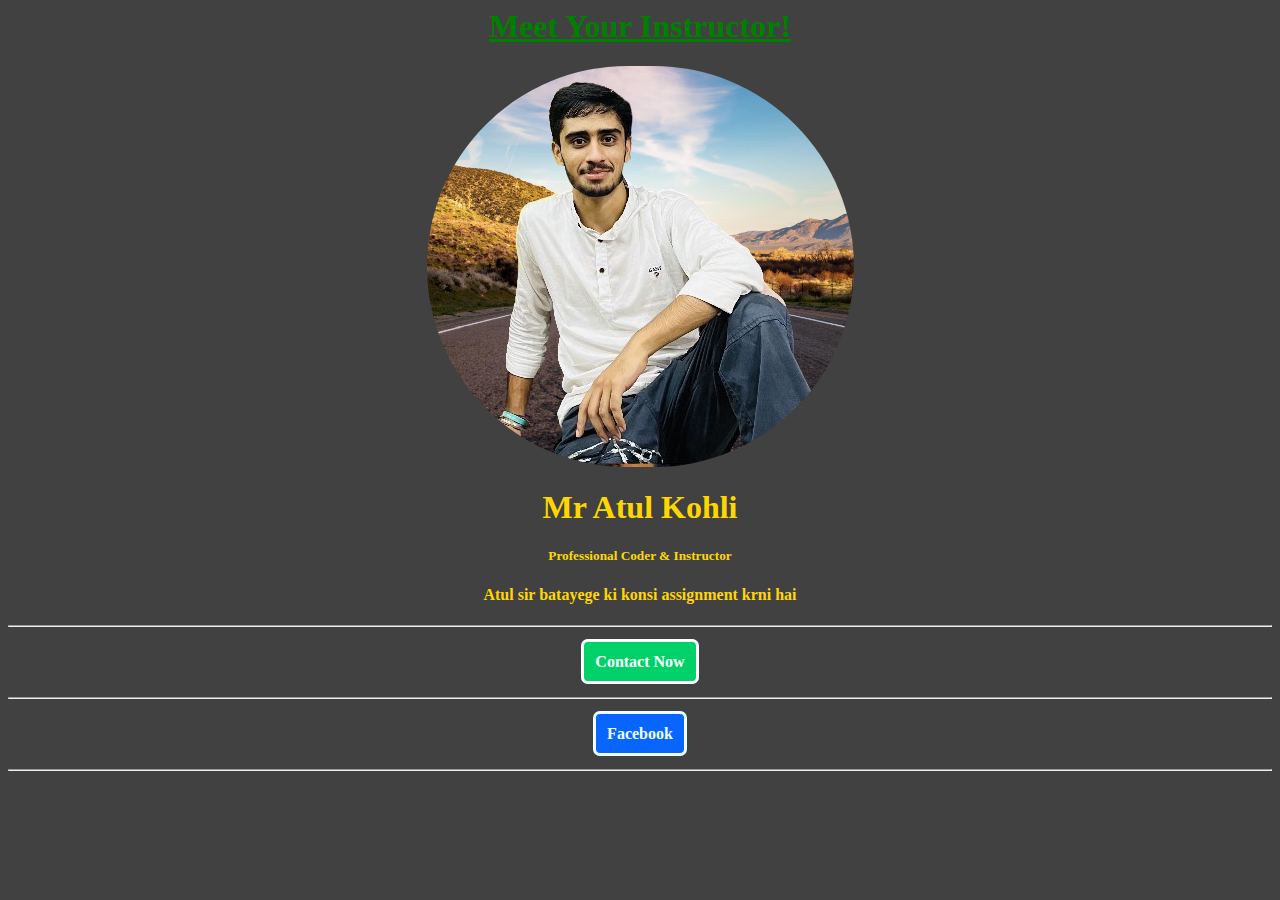
<file: agm.html>
<html>
<head>
    <title>Code Lover</title>
<style>
    *{
        color: gold;
        background-color: #414141;
    }
    
    a{
        color: green;
    }
    img{
        border-radius: 300px;
    }
    .x43{
        color: green;
        text-decoration: underline;
    }
    #wa-button{
            height: 26px;
            width: 65px;
            padding: 11px;
            background-color:#00d26a;
            color: white;
            font-weight: bold;
            border: 3px solid white;
            border-radius: 7px;
            text-decoration: none;
        }
        #wa-button:hover{
            height: 20px;
            width: 45px;
            padding: 8px;
            background-color:white;
            color: #00d26a;
            font-weight: bold;
            border: 2px solid #00d26a;
            border-radius: 7px;
        }
     #fa-button{
            height: 26px;
            width: 65px;
            padding: 11px;
            background-color:#0866ff;
            color: white;
            font-weight: bold;
            border: 3px solid #efffff;
            border-radius: 7px;
            text-decoration: none;
            color: #efffff;
        }
        #fa-button:hover{
            height: 20px;
            width: 45px;
            padding: 8px;
            background-color:#efffff;
            color: #0866ff;
            font-weight: bold;
            border: 2px solid #0866ff;
            border-radius: 7px;
        }
</style>
</head>
<body>
    <center><h1 class="x43">Meet Your Instructor!</h1></center>
<center><img src="kol.png" alt="Master Ji"/></center>
<center><h1>Mr Atul Kohli</h1>
<h5>Professional Coder & Instructor</h5>
</center>
<center>
<h4>Atul sir batayege ki konsi assignment krni hai</h4>
</center>
<hr>
<br>
<center>
    <a href="https://api.whatsapp.com/send/?phone=%2B9149703772&text&type=phone_number&app_absent=0" target="_blank" id="wa-button">Contact Now</a>
</center>
<br>

<hr>
<br>
<center>
    <a href="https://www.facebook.com/share/mYYVM1wqbYSYCHZ1/?mibextid=qi2Omg" target="_blank" id="fa-button">Facebook</a>
</center>
<br>

<hr>
</body>
</html>
</file>
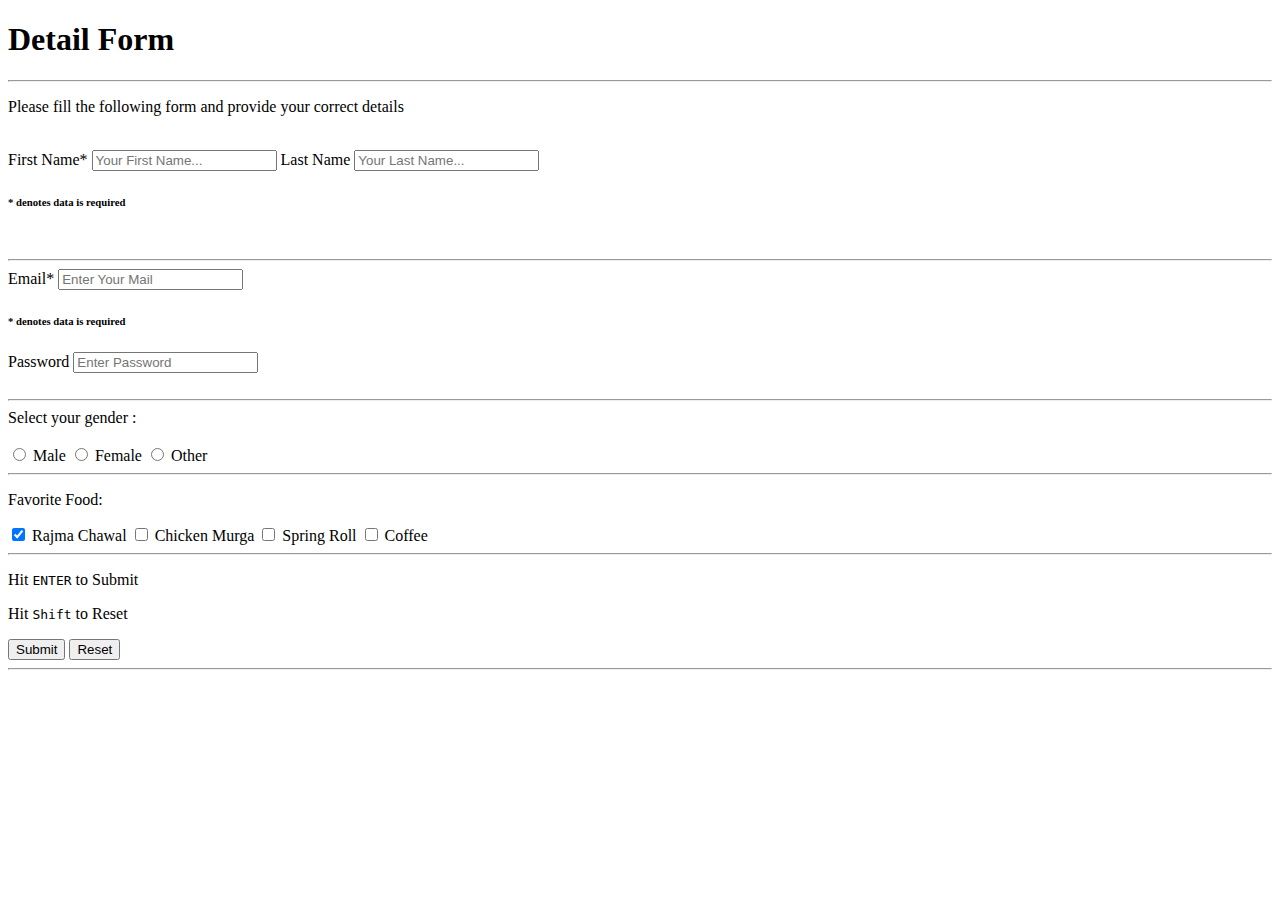
<file: ax1.html>
<!DOCTYPE html>
<html lang="en">
<head>
    <meta charset="UTF-8">
    <meta name="viewport" content="width=device-width, initial-scale=1.0">
    <title>WebDev Assignments</title>
</head>
<body>
    <h1>Detail Form</h1>
    <hr>
    <p>Please fill the following form and provide your correct details</p>
    <br>

    <label for="fname">First Name*</label>
    <input type="text" placeholder="Your First Name..." id="fname" required>
    <label for="lname">Last Name</label>
    <input type="text" placeholder="Your Last Name..." id="lname">
    <h6>* denotes data is required</h6>
    <br><hr>
    <label for="mail">Email*</label>
    <input type="email" placeholder="Enter Your Mail" id="mail">
    <h6>* denotes data is required</h6>
    <label for="pass">Password</label>
    <input type="password" placeholder="Enter Password" id="pass" min="8">
    <br><br><hr>
    <form action="./index.html" method="GET">
    <label for="gender">Select your gender :</label>
    <br><br>
    <input type="radio" name="rb" value="male">
    <label for="male">Male</label>
    <input type="radio" name="rb" value="female">
    <label for="female">Female</label>
    <input type="radio" name="rb" value="other">
    <label for="other">Other</label>
    <hr>
    <p>Favorite Food: </p>
    <input type="checkbox" name="Rajma Chawal" checked>
    <label for="Rajma Chawal">Rajma Chawal</label>
    <input type="checkbox" name="Chicken Murga">
    <label for="Chicken Murga">Chicken Murga</label>
    <input type="checkbox" name="Spring Roll">
    <label for="Spring Roll">Spring Roll</label>
    <input type="checkbox" name="Coffee">
    <label for="Coffee">Coffee</label>
    <br><hr>
    <p>Hit <kbd>ENTER</kbd> to Submit</p>
    <p>Hit <kbd>Shift</kbd> to Reset</p>
    <input type="submit" value="Submit">
    <input type="reset" value="Reset">
    <hr>
</form>
</body>
</html>
</file>
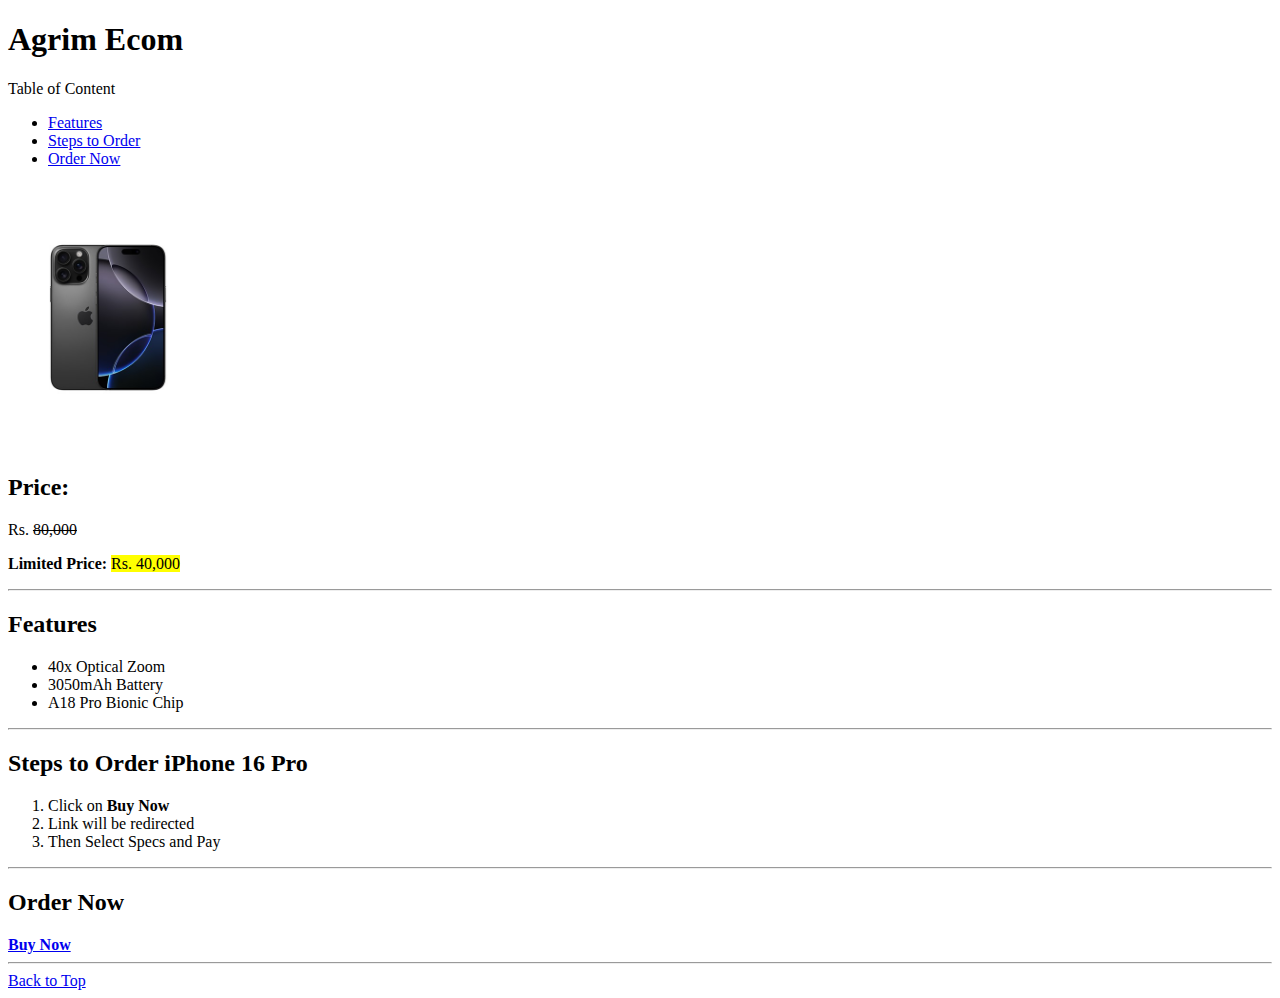
<file: ax2.html>
<!DOCTYPE html>
<html lang="en">
<head>
    <meta charset="UTF-8">
    <meta name="viewport" content="width=device-width, initial-scale=1.0">
    <title>WebDev Assignments</title>
   
</head>
<body>
    <h1 id="top">Agrim Ecom</h1>
    <p>Table of Content</p>
    <!-- Using Unorderd List -->
<ul>
    <li><a href="#ft">Features</a></li>
    <li><a href="#sto">Steps to Order</a></li>
    <li><a href="#on">Order Now</a></li>
</ul>

<!-- Image tag -->
    <img src="agrimxphone.jpg" alt="My-Apple-Image" width="200px"> 
    <h2>Price:</h2> 
    <!-- Del and Mark Tag -->
    <p>Rs. <del>80,000</del></p>
    <p><b>Limited Price: </b><mark>Rs. 40,000</mark>
    </p>
    <hr>
    <!-- Use of Id -->
    <h2 id="ft">Features</h2>
    <ul>
        <li>40x Optical Zoom</li>
        <li>3050mAh Battery</li>
        <li>A18 Pro Bionic Chip</li>
    </ul>
<hr>

<h2 id="sto">Steps to Order iPhone 16 Pro</h2>
<!-- Ordered List -->
<ol>
    <!-- Strong and Span -->
<li>Click on <span><strong>Buy Now</strong></span></li> 
<li>Link will be redirected</li>
<li>Then Select Specs and Pay</li>
</ol>
<hr>
<!-- Anchor Tag -->
<h2 id="on">Order Now</h2>
<a href="https://www.apple.com/in/shop/buy-iphone/iphone-16" target="_blank"><b>Buy Now</b></a>
<hr>
<a href="#top">Back to Top</a>
</body>
</html>
</file>
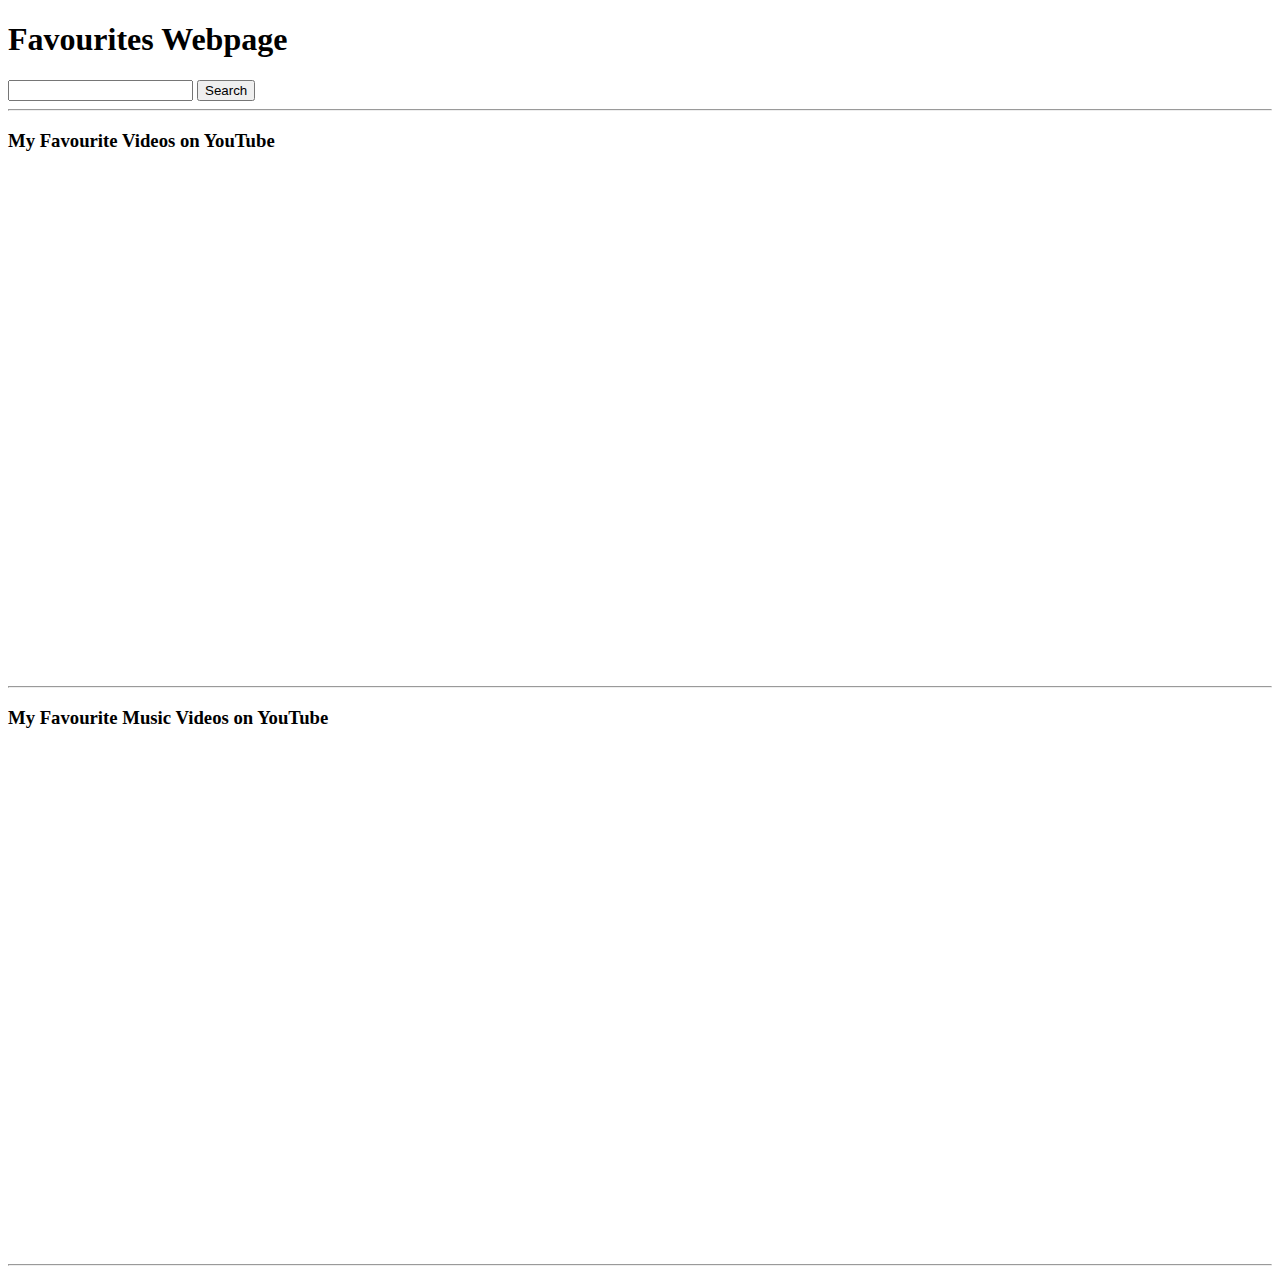
<file: ax3.html>
<!DOCTYPE html>
<html lang="en">
<head>
    <meta charset="UTF-8">
    <meta name="viewport" content="width=device-width, initial-scale=1.0">
    <title>WebDev Assignments</title>
</head>
<body>
    <h1>Favourites Webpage</h1>
    <input type="text"> 
    <input type="button" value="Search">
    <hr/>

    <div class="div1">
        <h3>My Favourite Videos on YouTube</h3>
        <iframe src="https://www.youtube.com/embed/4qlScPdIoio?si=1KJx2VMcWemkTgEM" height="250px" width="450px" frameborder="0"></iframe>
        <iframe src="https://www.youtube.com/embed/aQpJ7OgXVn8?si=OD6bsqEWekQ3EBej" height="250px" width="450px" frameborder="0"></iframe>
        <iframe src="https://www.youtube.com/embed/M64ckhKDG64?si=YWFzoBtB1Fh-0EbB" height="250px" width="450px" frameborder="0"></iframe>
    </div>
    <hr />
    <div class="div1">
        <h3>My Favourite Music Videos on YouTube</h3>
        <iframe src="https://www.youtube.com/embed/Xj4COvnOIPA?si=WMYnAQ5hZTO6_PsB" height="250px" width="450px" frameborder="0"></iframe>
        <iframe src="https://www.youtube.com/embed/yIiAyoLZ9U0?si=0zGVs0zeAMCb0-60" height="250px" width="450px" frameborder="0"></iframe>
        <iframe src="https://www.youtube.com/embed/7ODrsDrl3qk?si=M1LnIV6apQcveNeF" height="250px" width="450px" frameborder="0"></iframe>
    </div>
    <hr />
</body>
</html>
</file>
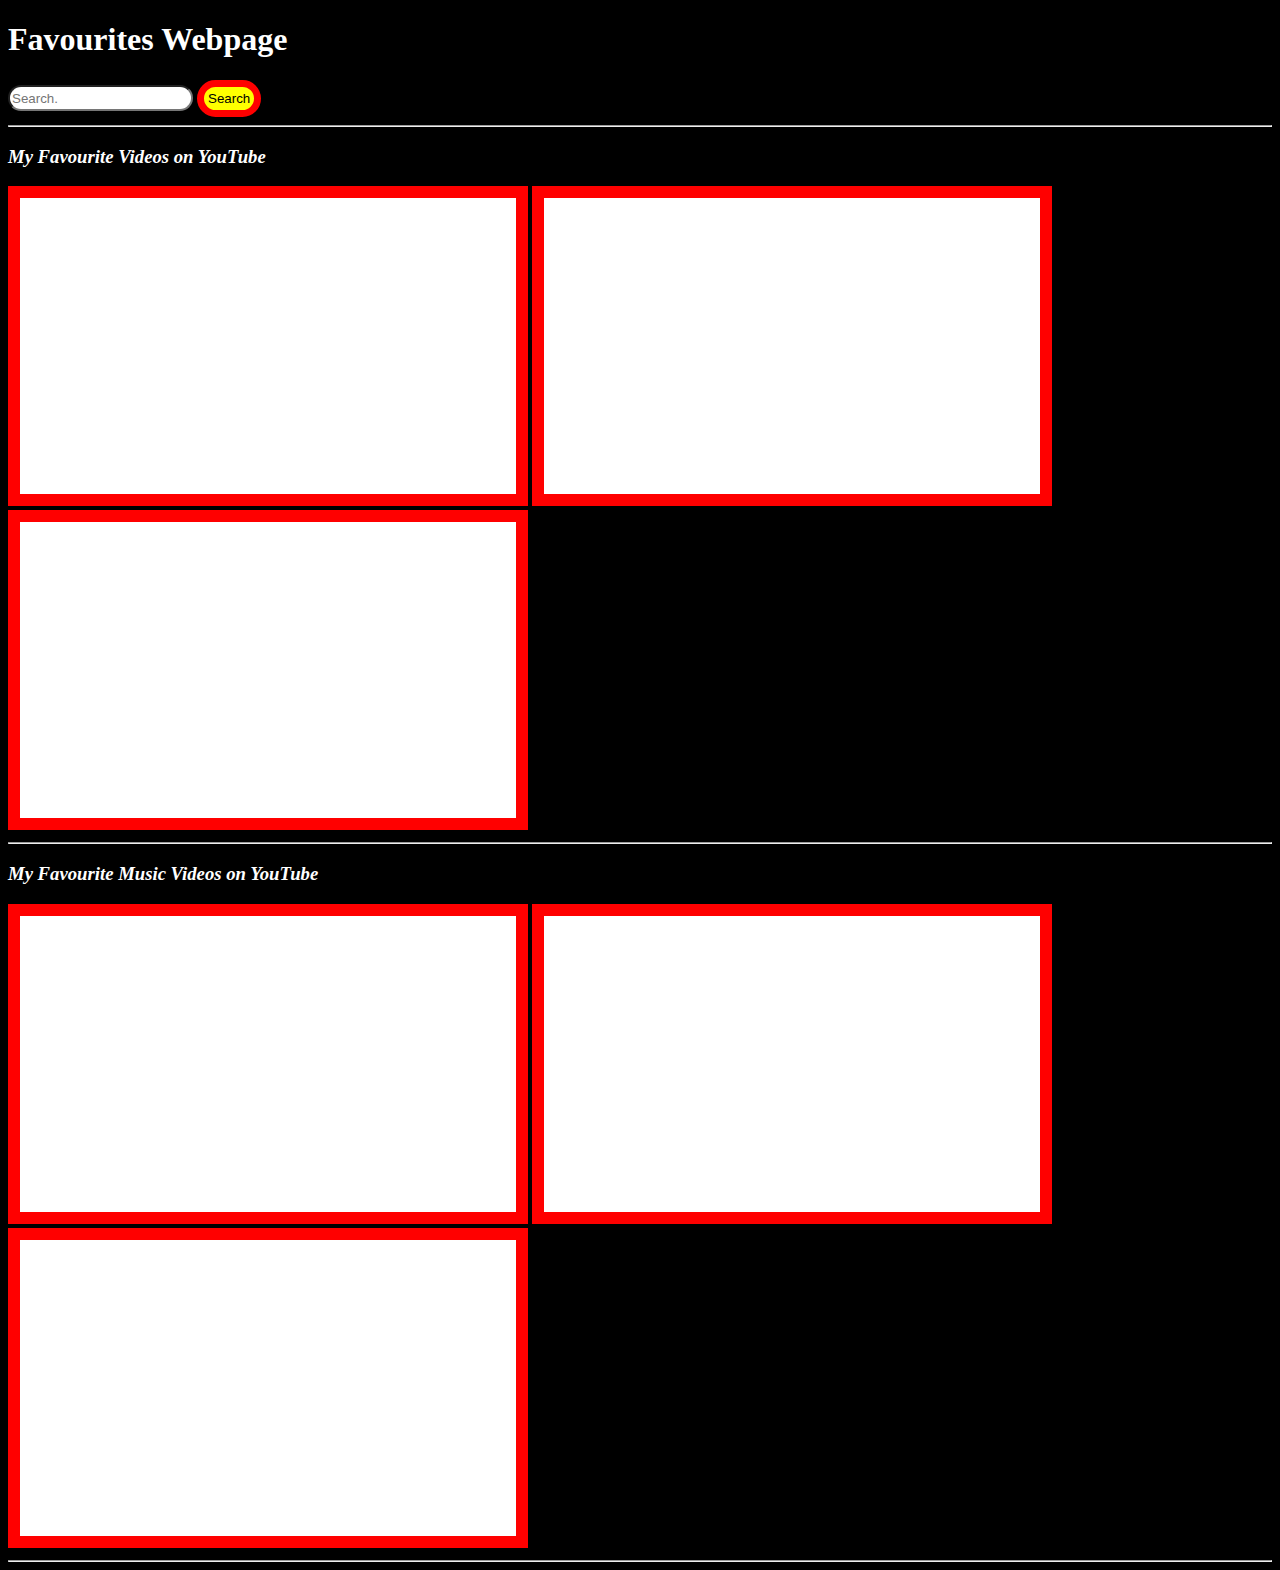
<file: ax4.html>
<!DOCTYPE html>
<html lang="en">
<head>
    <meta charset="UTF-8">
    <meta name="viewport" content="width=device-width, initial-scale=1.0">
    <title>WebDev Assignment</title>
    <link rel="stylesheet" href="ax4.css">
    <style>
        *{
    background-color: black;
    color: white;
}
.div1{
    width: 100%;
}
iframe{
    border: 12px solid red;
    padding: 23px;
    background-color: white;
}

.inputx1{
    height: 20px;
    border-radius: 16px;
    background-color: white;
}

.inx2{
    background-color: yellow;
    border: 7px solid red;
    border-radius: 19px;
    color: black;
    padding: 4px;
}

div > h3{
    font-style: italic;
}
    </style>
</head>
<body>
    <h1>Favourites Webpage</h1>
    <input class="inputx1" type="text" placeholder="Search."> 
    <input class="inx2" type="button" value="Search" >
    <hr/>

    <div class="div1">
        <h3>My Favourite Videos on YouTube</h3>
        <iframe src="https://www.youtube.com/embed/4qlScPdIoio?si=1KJx2VMcWemkTgEM" height="250px" width="450px" frameborder="0"></iframe>
        <iframe src="https://www.youtube.com/embed/aQpJ7OgXVn8?si=OD6bsqEWekQ3EBej" height="250px" width="450px" frameborder="0"></iframe>
        <iframe src="https://www.youtube.com/embed/M64ckhKDG64?si=YWFzoBtB1Fh-0EbB" height="250px" width="450px" frameborder="0"></iframe>
    </div>
    <hr />
    <div class="div1">
        <h3>My Favourite Music Videos on YouTube</h3>
        <iframe src="https://www.youtube.com/embed/Xj4COvnOIPA?si=WMYnAQ5hZTO6_PsB" height="250px" width="450px" frameborder="0"></iframe>
        <iframe src="https://www.youtube.com/embed/yIiAyoLZ9U0?si=0zGVs0zeAMCb0-60" height="250px" width="450px" frameborder="0"></iframe>
        <iframe src="https://www.youtube.com/embed/7ODrsDrl3qk?si=M1LnIV6apQcveNeF" height="250px" width="450px" frameborder="0"></iframe>
    </div>
    <hr />
</body>
</html>
</file>
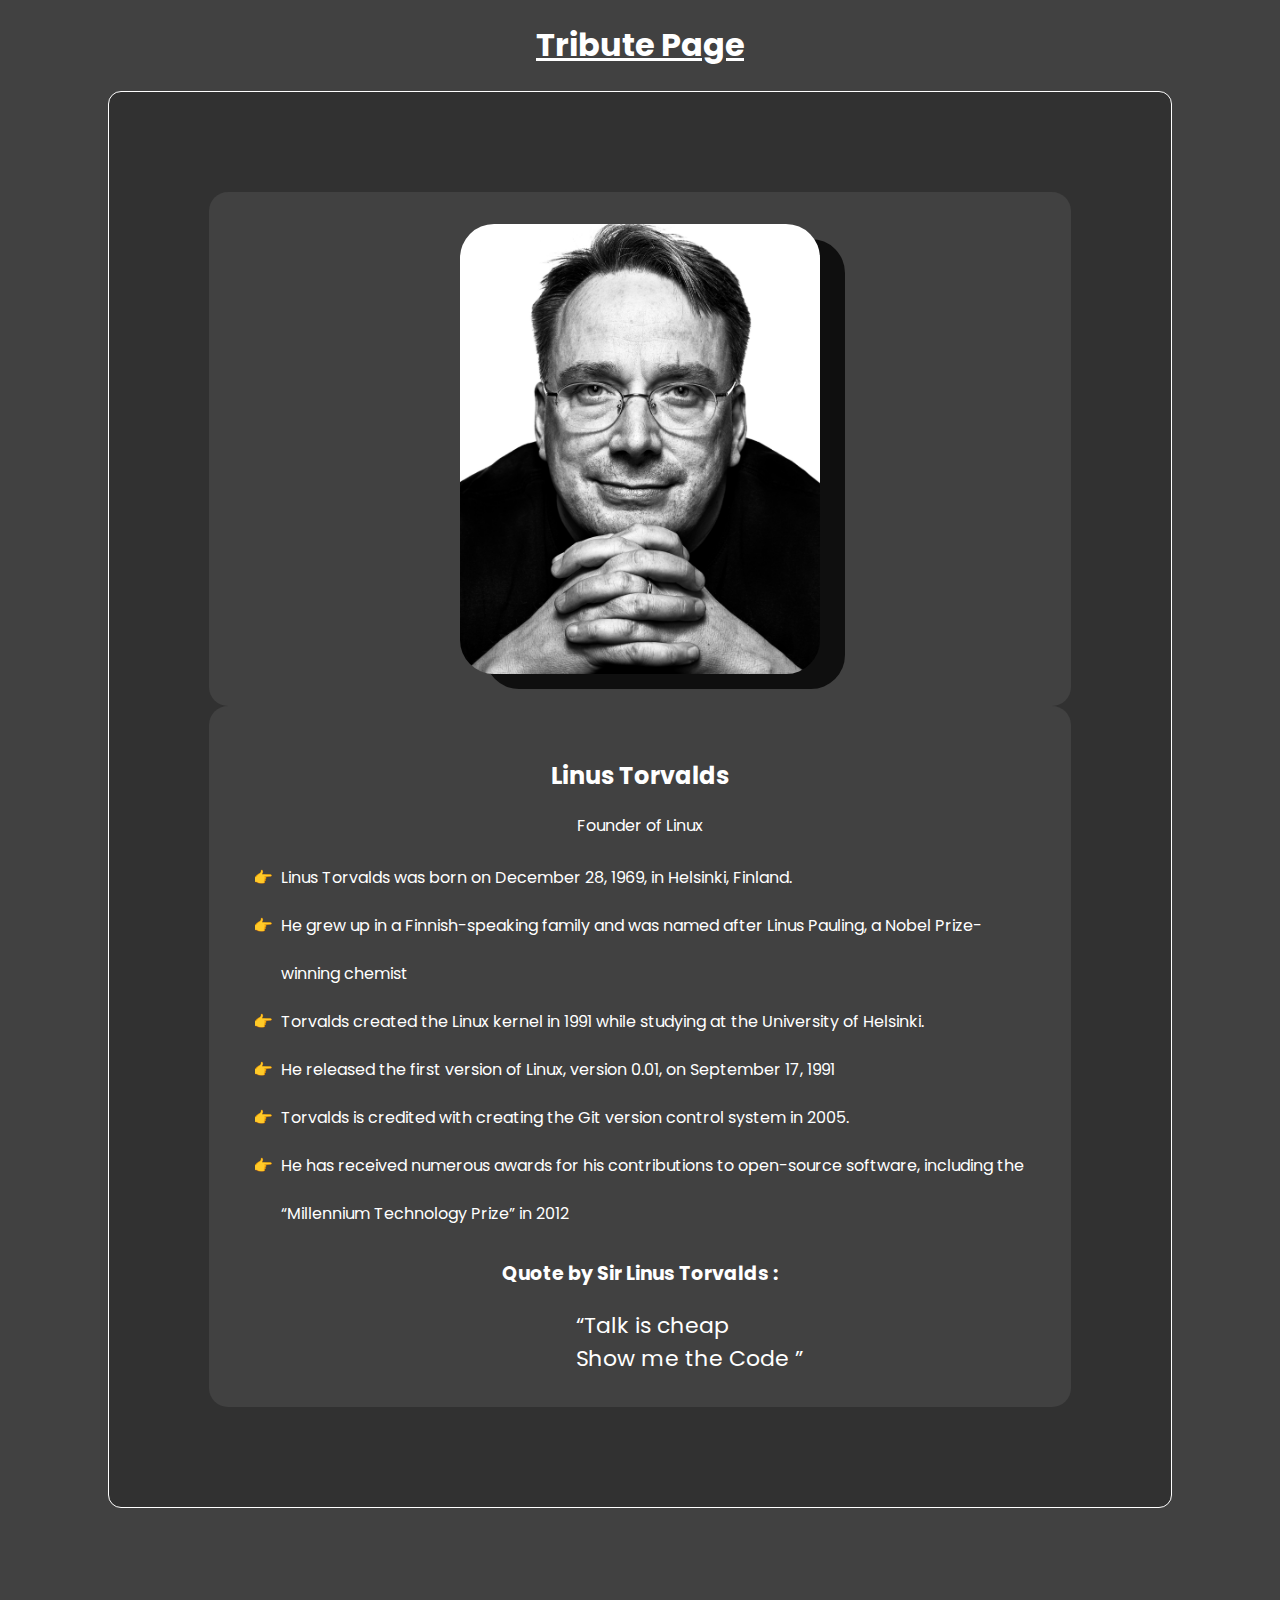
<file: ax5.html>
<!DOCTYPE html>
<html lang="en">

<head>
    <meta charset="UTF-8">
    <meta name="viewport" content="width=device-width, initial-scale=1.0">
    <title>WebDev Assignmetns</title>
    <style>
        @import url('https://fonts.googleapis.com/css2?family=Poppins:ital,wght@0,100;0,200;0,300;0,400;0,500;0,600;0,700;0,800;0,900;1,100;1,200;1,300;1,400;1,500;1,600;1,700;1,800;1,900&family=Sofadi+One&display=swap');
        * {
            font-family: 'Sofadi','Poppins';
            background-color: #414141;
            color: white;
        }

        .description {
            border: 1px solid #fff;
            margin: 100px;
            padding: 100px;
            margin-top: 11px;
            border-radius: 13px;
            background-color: #313131;
        }

        img {
            height: 450px;
            border-radius: 34px;
            display: block;
            box-shadow: 25px 15px #0f0f0f;
        }

        .img-cont {
            padding: 32px;
            border-radius: 19px;
        }
        
        .info{
            border-radius: 19px;
        }
        .info > h2, .info > p{
            text-align: center;
        }
        li{
            list-style-type: "👉  ";
            line-height: 3rem;
        }

        .header h1{
            text-decoration: underline;
        }
        h4 > span{
            font-size: 19px;
        }
        .quote-div{
            margin-left: 42%;
        }
        .quotede{
            font-size: 22px;
            text-indent: 34px;
        }
    </style>
</head>

<body>
    <div class="header">
        <center>
            <h1>Tribute Page</h1>
        </center>
    </div>
    <div class="description">
        <div class="img-cont">

            <center>
                <img src="linustor.jpg" alt="Sir Linus Torvalds" />
            </center>
        </div>
    
        <!-- <div class="info"> -->
            <div class="img-cont info">
                <h2>Linus Torvalds</h2>
                
                <p>Founder of Linux</p>
            
            <ul>
                <li>Linus Torvalds was born on December 28, 1969, in Helsinki, Finland. </li>

                <li> He grew up in a Finnish-speaking family and was named after Linus Pauling, a Nobel Prize-winning
                    chemist</li>

                <li>Torvalds created the Linux kernel in 1991 while studying at the University of Helsinki.</li>

                <li>He released the first version of Linux, version 0.01, on September 17, 1991</li>

                <li>Torvalds is credited with creating the Git version control system in 2005.</li>
                <li>He has received numerous awards for his contributions to open-source software, including the
                    <q>Millennium Technology Prize</q> in 2012</li>
            </ul>
            <center>

                <h4><span>Quote by Sir Linus Torvalds :</span></h4>
            </center>
            <div class="quote-div">
                <q class="quotede">Talk is cheap
                    <br>
                    <span>Show me the Code</span>
                </q>
            </div>
        </div>
    </div>
    <!-- </div> -->
</body>

</html>
</file>
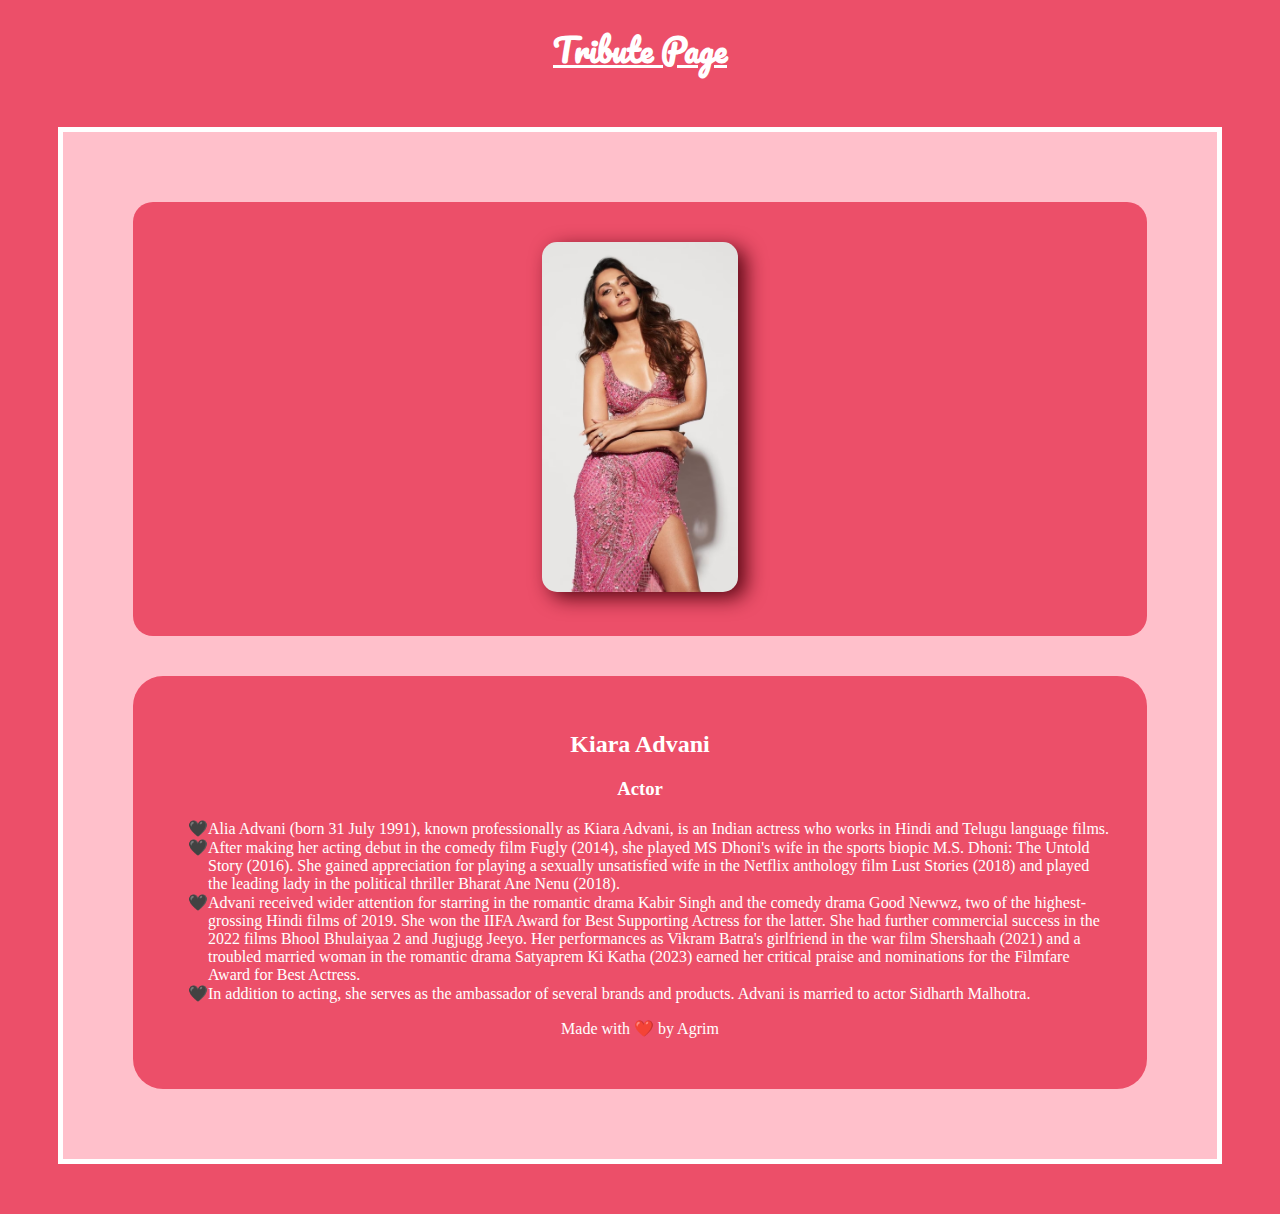
<file: ax5i.html>
<!DOCTYPE html>
<html lang="en">
  <head>
    <meta charset="UTF-8" />
    <meta name="viewport" content="width=device-width, initial-scale=1.0" />
    <title>Tribute Page</title>
  </head>

  <style>


@import url('https://fonts.googleapis.com/css2?family=Pacifico&display=swap');

    * {
      background-color: rgb(236, 79, 105);
      color: white;
    }
    .parent {
      border: 5px solid white;
      margin: 50px;
    }
    .title {
      text-align: center;
      text-decoration: underline;
  font-family: "Pacifico", cursive;
  font-weight: 400;
  font-style: normal;
}


    .data {
      background-color: pink;
      padding: 30px;
    }

    .heroimage-c {
      border-radius: 20px;
      background-color: rgb(236, 79, 105);
      display: block;
      margin: 40px;
      text-align: center;
      padding: 40px;
    }

    img {
      height: 350px;
      box-shadow: 8px 6px 20px rgb(91, 8, 21);
      border-radius: 15px;
    }

    .content h2,
    h3 {
      text-align: center;
    }

    li {
      list-style-type: "🖤";
    }

    .content {
      border-radius: 30px;
      padding: 35px;
      margin: 40px;
    }
  </style>

  <body>
    <div class="title">
      <h1>Tribute Page</h1>
    </div>

    <div class="parent">
      <div class="data">
        <div class="heroimage-c">
          <img src="heroimg.avif" alt="kiara-advani" />
        </div>
     

      <!-- <div class="data"> -->
        <div class="content">
          <h2>Kiara Advani</h2>
          <h3>Actor</h3>

          <ul>
            <li>
              Alia Advani (born 31 July 1991), known professionally as Kiara
              Advani, is an Indian actress who works in Hindi and Telugu
              language films.
            </li>
            <li>
              After making her acting debut in the comedy film Fugly (2014), she
              played MS Dhoni's wife in the sports biopic M.S. Dhoni: The Untold
              Story (2016). She gained appreciation for playing a sexually
              unsatisfied wife in the Netflix anthology film Lust Stories (2018)
              and played the leading lady in the political thriller Bharat Ane
              Nenu (2018).
            </li>
            <li>
              Advani received wider attention for starring in the romantic drama
              Kabir Singh and the comedy drama Good Newwz, two of the
              highest-grossing Hindi films of 2019. She won the IIFA Award for
              Best Supporting Actress for the latter. She had further commercial
              success in the 2022 films Bhool Bhulaiyaa 2 and Jugjugg Jeeyo. Her
              performances as Vikram Batra's girlfriend in the war film
              Shershaah (2021) and a troubled married woman in the romantic
              drama Satyaprem Ki Katha (2023) earned her critical praise and
              nominations for the Filmfare Award for Best Actress.
            </li>
            <li>
              In addition to acting, she serves as the ambassador of several
              brands and products. Advani is married to actor Sidharth Malhotra.
            </li>
          </ul>
          <span style="text-align: center;"> <p>Made with ❤️ by Agrim</p></span>
        </div>
      </div>
    </div>
    </div>
  </body>
</html>
</file>
<file: ax4.css>
*{
    background-color: black;
    color: white;
}
.div1{
    width: 100%;
}
iframe{
    border: 12px solid red;
    padding: 23px;
    background-color: white;
}

.inputx1{
    height: 20px;
    border-radius: 16px;
    background-color: white;
}

.inx2{
    background-color: yellow;
    border: 7px solid red;
    border-radius: 19px;
    color: black;
    padding: 4px;
}

div > h3{
    font-style: italic;
}
</file>
